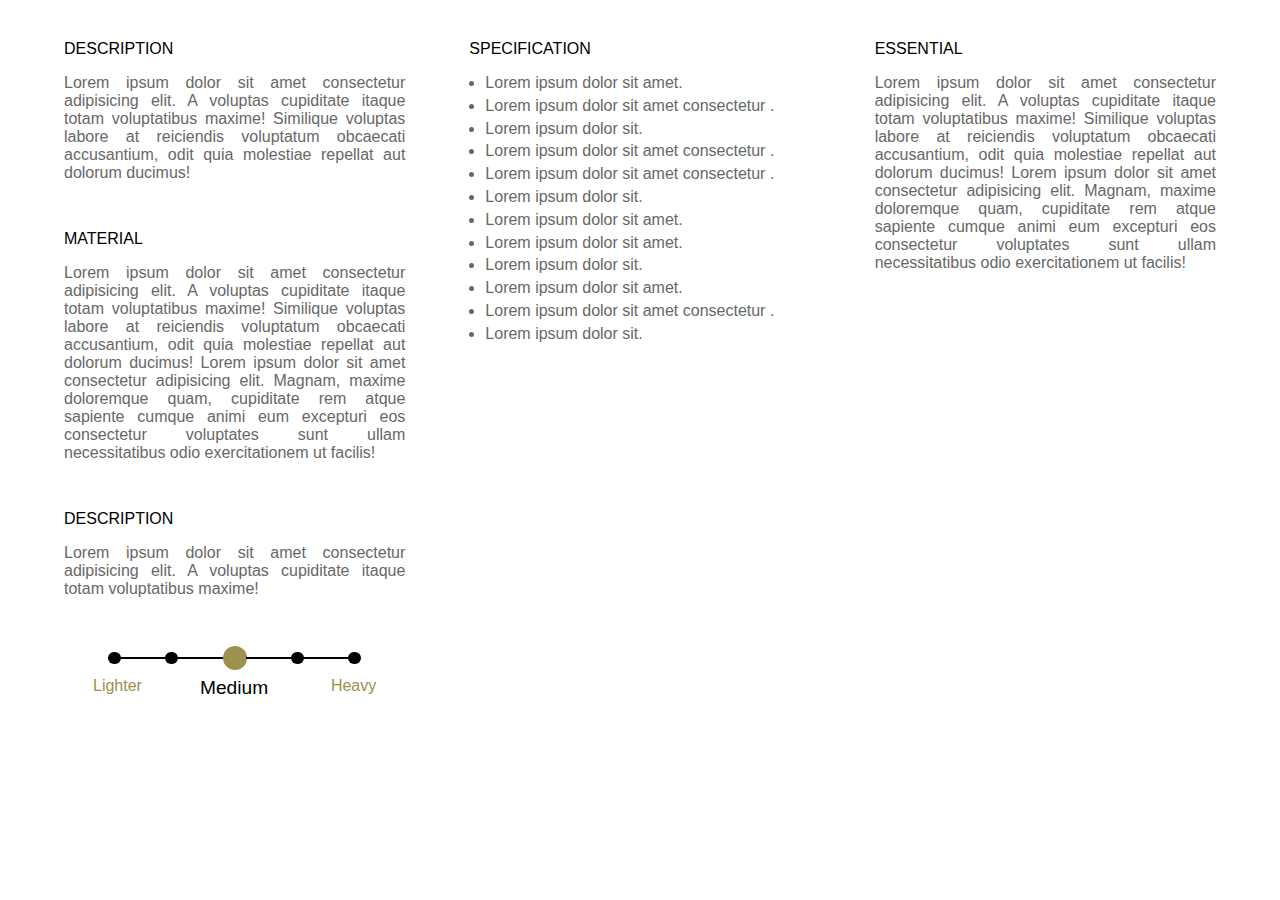
<file: Task1/index.html>
<!DOCTYPE html>
<html lang="en">

<head>
    <meta charset="UTF-8">
    <meta http-equiv="X-UA-Compatible" content="IE=edge">
    <meta name="viewport" content="width=device-width, initial-scale=1.0">
    <link rel="stylesheet" href="./style.css">
    <title>Messold Task1</title>
</head>

<body>

    <div class="mainContainer">

        <div class="container">

            <div class="block">

                <div class="heading">DESCRIPTION</div>
                <div class="content">Lorem ipsum dolor sit amet consectetur adipisicing elit. A voluptas cupiditate
                    itaque totam voluptatibus maxime! Similique voluptas labore at reiciendis voluptatum obcaecati
                    accusantium, odit quia molestiae repellat aut dolorum ducimus!</div>

            </div>

            <div class="block">

                <div class="heading">MATERIAL</div>
                <div class="content">Lorem ipsum dolor sit amet consectetur adipisicing elit. A voluptas cupiditate
                    itaque totam voluptatibus maxime! Similique voluptas labore at reiciendis voluptatum obcaecati
                    accusantium, odit quia molestiae repellat aut dolorum ducimus! Lorem ipsum dolor sit amet
                    consectetur adipisicing elit. Magnam, maxime doloremque quam, cupiditate rem atque sapiente cumque
                    animi eum excepturi eos consectetur voluptates sunt ullam necessitatibus odio exercitationem ut
                    facilis!</div>

            </div>

            <div class="block">

                <div class="heading">DESCRIPTION</div>
                <div class="content">Lorem ipsum dolor sit amet consectetur adipisicing elit. A voluptas cupiditate
                    itaque totam voluptatibus maxime!</div>

            </div>


            <div class="timeline">
                <div class="point"><span class="lighter">Lighter</span></div>
                <div class="point"></div>
                <div class="point bigger"><span class="Medium">Medium</span></div>
                <div class="point"></div>
                <div class="point"><span class="heavy">Heavy</span></div>
            </div>


        </div>





        <div class="container">

            <div class="block" >

                <div class="heading">SPECIFICATION</div>
                <div class="content" style="padding: 0 1rem ;">
                    <ul>
                        <li>Lorem ipsum dolor sit amet.</li>
                        <li>Lorem ipsum dolor sit amet consectetur .</li>
                        <li>Lorem ipsum dolor sit.</li>
                        <li>Lorem ipsum dolor sit amet consectetur .</li>
                        <li>Lorem ipsum dolor sit amet consectetur .</li>
                        <li>Lorem ipsum dolor sit.</li>
                        <li>Lorem ipsum dolor sit amet.</li>
                        <li>Lorem ipsum dolor sit amet.</li>
                        <li>Lorem ipsum dolor sit.</li>
                        <li>Lorem ipsum dolor sit amet.</li>
                        <li>Lorem ipsum dolor sit amet consectetur .</li>
                        <li>Lorem ipsum dolor sit.</li>
                    </ul>
                </div>

            </div>



        </div>


        <div class="container">

            
            <div class="block">

                <div class="heading">ESSENTIAL</div>
                <div class="content">Lorem ipsum dolor sit amet consectetur adipisicing elit. A voluptas cupiditate
                    itaque totam voluptatibus maxime! Similique voluptas labore at reiciendis voluptatum obcaecati
                    accusantium, odit quia molestiae repellat aut dolorum ducimus! Lorem ipsum dolor sit amet
                    consectetur adipisicing elit. Magnam, maxime doloremque quam, cupiditate rem atque sapiente cumque
                    animi eum excepturi eos consectetur voluptates sunt ullam necessitatibus odio exercitationem ut
                    facilis!</div>

            </div>

            

        </div>

    </div>

</body>

</html>
</file>
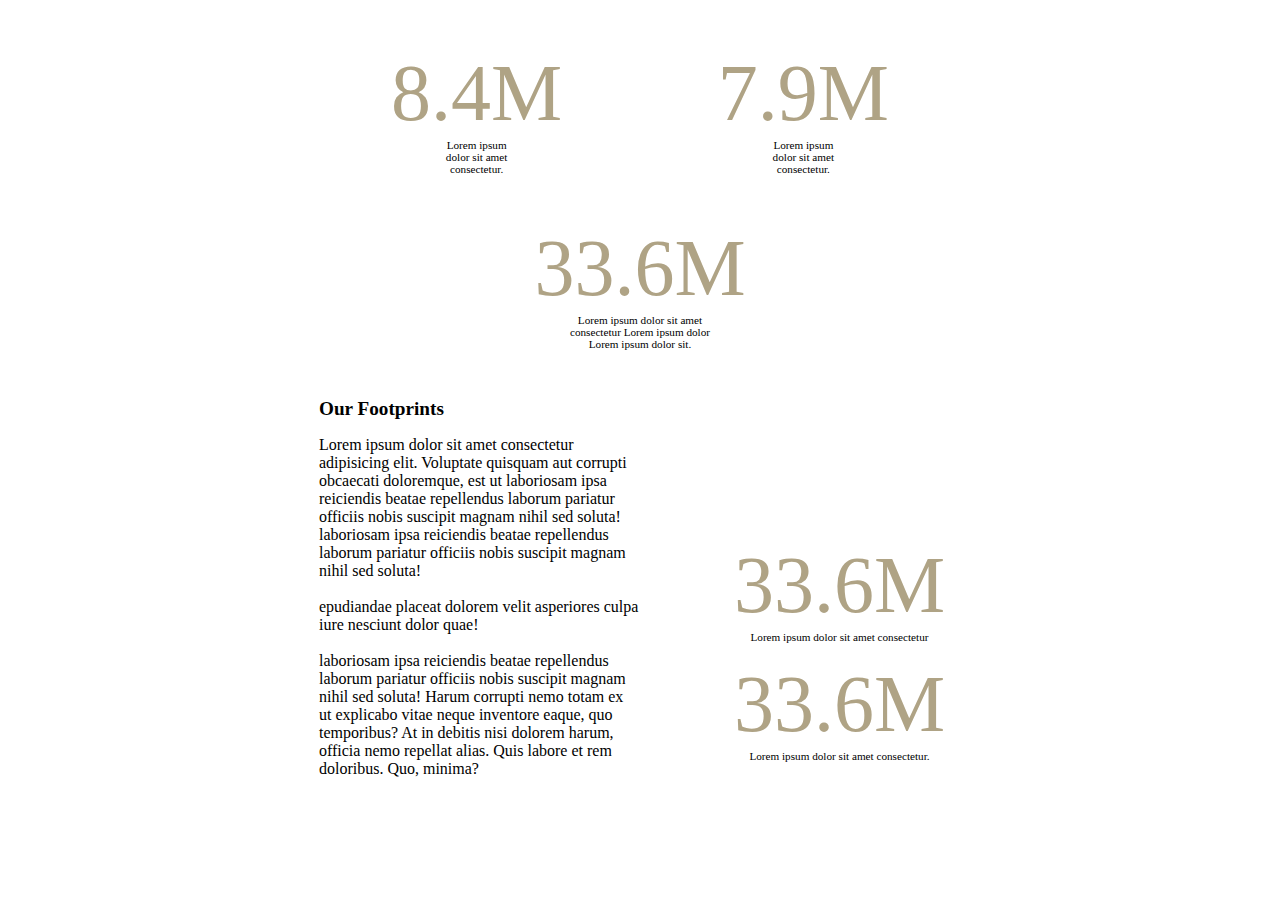
<file: Task2/index.html>
<!DOCTYPE html>
<html lang="en">

<head>
    <meta charset="UTF-8">
    <meta http-equiv="X-UA-Compatible" content="IE=edge">
    <meta name="viewport" content="width=device-width, initial-scale=1.0">
    <link rel="stylesheet" href="style.css">
    <title>Messold Task2</title>
</head>

<body>

    <div class="mainContainer">

        <div class="container">
            <div class="block">
                <div class="number">8.4M</div>
                <div class="content">Lorem ipsum dolor sit amet consectetur.</div>
            </div>
            <div class="block">
                <div class="number">7.9M</div>
                <div class="content">Lorem ipsum dolor sit amet consectetur.</div>
            </div>
        </div>


        <div class="container">
            <div class="block">
                <div  class="number">33.6M</div>
                <div  class="content">Lorem ipsum dolor sit amet consectetur Lorem ipsum dolor Lorem ipsum dolor sit. </div>
            </div>
        </div>



        <div class="container">

            <div class="matter">
                <div class="heading">Our Footprints</div>
                <div class="content">Lorem ipsum dolor sit amet consectetur adipisicing elit. Voluptate quisquam aut corrupti obcaecati doloremque, est ut laboriosam ipsa reiciendis beatae repellendus laborum pariatur officiis nobis suscipit magnam nihil sed soluta!
                    laboriosam ipsa reiciendis beatae repellendus laborum pariatur officiis nobis suscipit magnam nihil sed soluta!
                <br><br>
                
                epudiandae placeat dolorem velit asperiores culpa iure nesciunt dolor quae!
                <br><br>
                laboriosam ipsa reiciendis beatae repellendus laborum pariatur officiis nobis suscipit magnam nihil sed soluta!
                Harum corrupti nemo totam ex ut explicabo vitae neque inventore eaque, quo temporibus? At in debitis nisi dolorem harum, officia nemo repellat alias. Quis labore et rem doloribus. Quo, minima?</div>
            </div>


            <div class="numberHolder">
                <div class="block">
                    <div  class="number">33.6M</div>
                    <div  class="content">Lorem ipsum dolor sit amet consectetur</div>
                </div>
                <div class="block">
                    <div  class="number">33.6M</div>
                    <div  class="content">Lorem ipsum dolor sit amet consectetur. </div>
                </div>

            </div>

        </div>

    </div>

</body>

</html>
</file>
<file: Task1/style.css>
*{
    margin: 0;
    padding: 0;
    box-sizing: border-box;
    font-family: -apple-system, BlinkMacSystemFont, 'Segoe UI', Roboto, Oxygen, Ubuntu, Cantarell, 'Open Sans', 'Helvetica Neue', sans-serif;
}

.mainContainer{
    padding: 1.5rem 3rem;
    column-gap: 2rem;
    display: grid;
    grid-template-columns: repeat(3 , 1fr);
}

.container{
    padding: 1rem;
    display: flex;
    flex-direction: column;
    row-gap: 3rem;
}


.block{
    display: flex;
    flex-direction: column;
    row-gap: 1rem;
    text-align: justify;
}
.content{
    color: rgb(104, 103, 103);
}

ul{
    display: flex;
    flex-direction: column;
    row-gap: 0.3rem;
}

.timeline{
    display: flex;
    width: 100%;
    justify-content: space-evenly;
    align-items: center;
}
.point{
    width:  0.8rem;
    height: 0.8rem;
    border-radius: 50%;
    background-color: black;
    position: relative;
}
.bigger{
    width:  1.5rem;
    height: 1.5rem;
    background-color: rgb(157, 145, 78);
}
.point::after{
    content: '';
    position: absolute;
    top: 45%;
    left: 99%;
    width: 400%;
    border: 1px solid black;
    
}
.point:last-child::after{
    width: 0;
    border: none;
}


.lighter{
    position: absolute;
    top: 200%;
    left: -120%;
    color: rgb(157, 145, 78);
}

.heavy{
    position: absolute;
    top: 200%;
    right: -120%;
    color: rgb(157, 145, 78);
}

.Medium{
    position: absolute;
    top: 130%;
    right: -90%;
    font-size: 1.2rem;
}
</file>
<file: Task2/style.css>
*{
    margin: 0;
    padding: 0;
    box-sizing: border-box;
}


.mainContainer{

    width: 70%;
    margin: auto;
    padding: 2rem;
    display: flex;
    flex-direction: column;
    align-items: center;

    row-gap: 1rem;
}


.container{
    display: flex;
    padding: 1rem;
    justify-content: space-evenly;

    width: 100%;
}

.block .content{
    font-size: 0.7rem;
    width: 40%;
    text-align: center;
    margin: auto;
}

.number{
    font-size: 5rem;
    text-align: center;
    color: #afa385;
}

.numberHolder{
    display: flex;
    flex-direction: column;
    justify-content: flex-end;
    padding: 1rem;
    row-gap: 1rem;
}

.numberHolder .block .content{
    width: 100%;
}
.matter{
    width: 40%;
    display: flex;
    flex-direction: column;
    row-gap: 1rem;
}
.matter .heading{
    font-weight: bold;
    font-size: 1.2rem;
}
</file>
